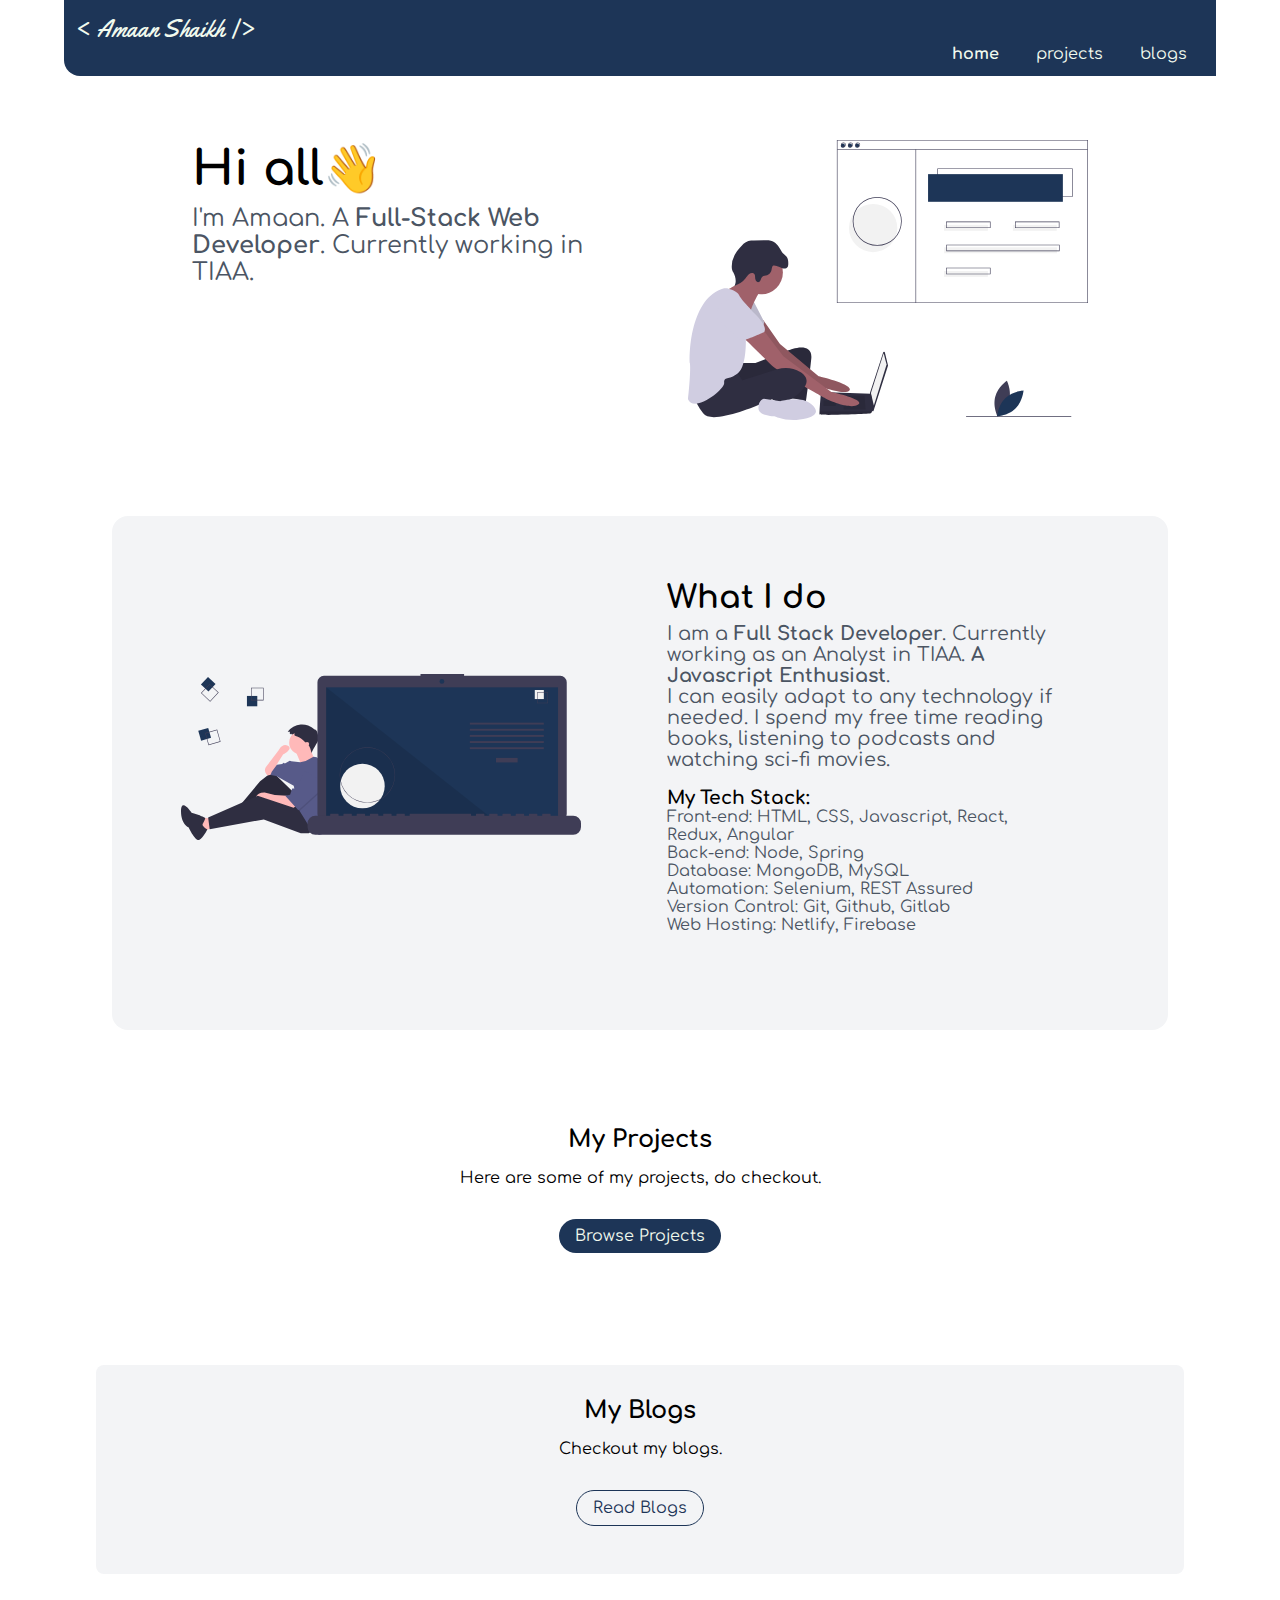
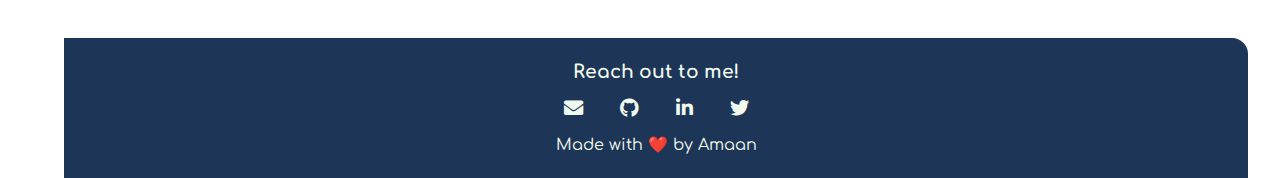
<file: index.html>
<!DOCTYPE html>
<html lang="en">
  <head>
    <meta charset="UTF-8" />
    <meta name="viewport" content="width=device-width, initial-scale=1.0" />
    <link rel="icon" href="/images/portfolio-icon.png" />
    <link rel="stylesheet" href="/styles/styles.css" />
    <link rel="stylesheet" href="/fontawesome/css/all.css" />
    <title>Amaan Shaikh | Home</title>
  </head>
  <body>
    <nav class="nav-container">
      <div class="nav-brand-logo">
        <a class="nav-brand-logo-link" href="/"
          >&lt; <span class="nav-brand-logo-text">Amaan Shaikh</span> /&gt;</a
        >
      </div>
      <ul class="nav-list list">
        <li class="list-item">
          <a class="nav-link active" href="/">home</a>
        </li>
        <li class="list-item">
          <a class="nav-link" href="/projects.html">projects</a>
        </li>
        <li class="list-item">
          <a class="nav-link" href="/blogs.html">blogs</a>
        </li>
      </ul>
    </nav>
    <header class="header-container">
      <div class="header-content">
        <h1>Hi all<span class="wave">👋</span></h1>
        <p>
          I'm Amaan. A <strong>Full-Stack Web Developer</strong>. Currently
          working in TIAA.
        </p>
      </div>
      <img
        src="/images/main-header.svg"
        class="image"
        style="margin-left: 2rem"
        alt="Header Image"
      />
    </header>
    <section class="more-info">
      <img src="/images/more-info.svg" class="image" alt="More Info Image" />
      <div class="more-info-content">
        <h1>What I do</h1>
        <p>
          I am a <strong>Full Stack Developer</strong>. Currently working as an
          Analyst in TIAA. <strong>A Javascript Enthusiast</strong>.
        </p>
        <p>
          I can easily adapt to any technology if needed. I spend my free time
          reading books, listening to podcasts and watching sci-fi movies.
        </p>
        <br />
        <h3>My Tech Stack:</h3>
        <ul class="list">
          <li>Front-end: HTML, CSS, Javascript, React, Redux, Angular</li>
          <li>Back-end: Node, Spring</li>
          <li>Database: MongoDB, MySQL</li>
          <li>Automation: Selenium, REST Assured</li>
          <li>Version Control: Git, Github, Gitlab</li>
          <li>Web Hosting: Netlify, Firebase</li>
        </ul>
      </div>
    </section>
    <section class="projects container">
      <h2>My Projects</h2>
      <p>Here are some of my projects, do checkout.</p>
      <a class="container-link" href="/projects.html">Browse Projects</a>
    </section>
    <section class="blogs container container-off">
      <h2>My Blogs</h2>
      <p>Checkout my blogs.</p>
      <a class="container-link container-link-off" href="/blogs.html"
        >Read Blogs</a
      >
    </section>

    <footer class="footer">
      <h3 class="footer-start">Reach out to me!</h3>
      <ul class="list footer-list">
        <li class="list-item">
          <a class="footer-icon-link" href="mailto:shaikhamaan257@gmail.com"
            ><i class="fas fa-envelope"></i
          ></a>
        </li>
        <li class="list-item">
          <a
            class="footer-icon-link"
            href="https://github.com/Amaan56"
            target="_blank"
            ><i class="fab fa-github"></i
          ></a>
        </li>
        <li class="list-item">
          <a
            class="footer-icon-link"
            href="https://www.linkedin.com/in/amaan-shaikh-95b520151/"
            target="_blank"
            ><i class="fab fa-linkedin-in"></i
          ></a>
        </li>
        <li class="list-item">
          <a
            class="footer-icon-link"
            href="https://twitter.com/AmaanShaikh56"
            target="_blank"
            ><i class="fab fa-twitter"></i
          ></a>
        </li>
      </ul>
      <p class="footer-end">Made with ❤️ by Amaan</p>
    </footer>
  </body>
</html>
</file>
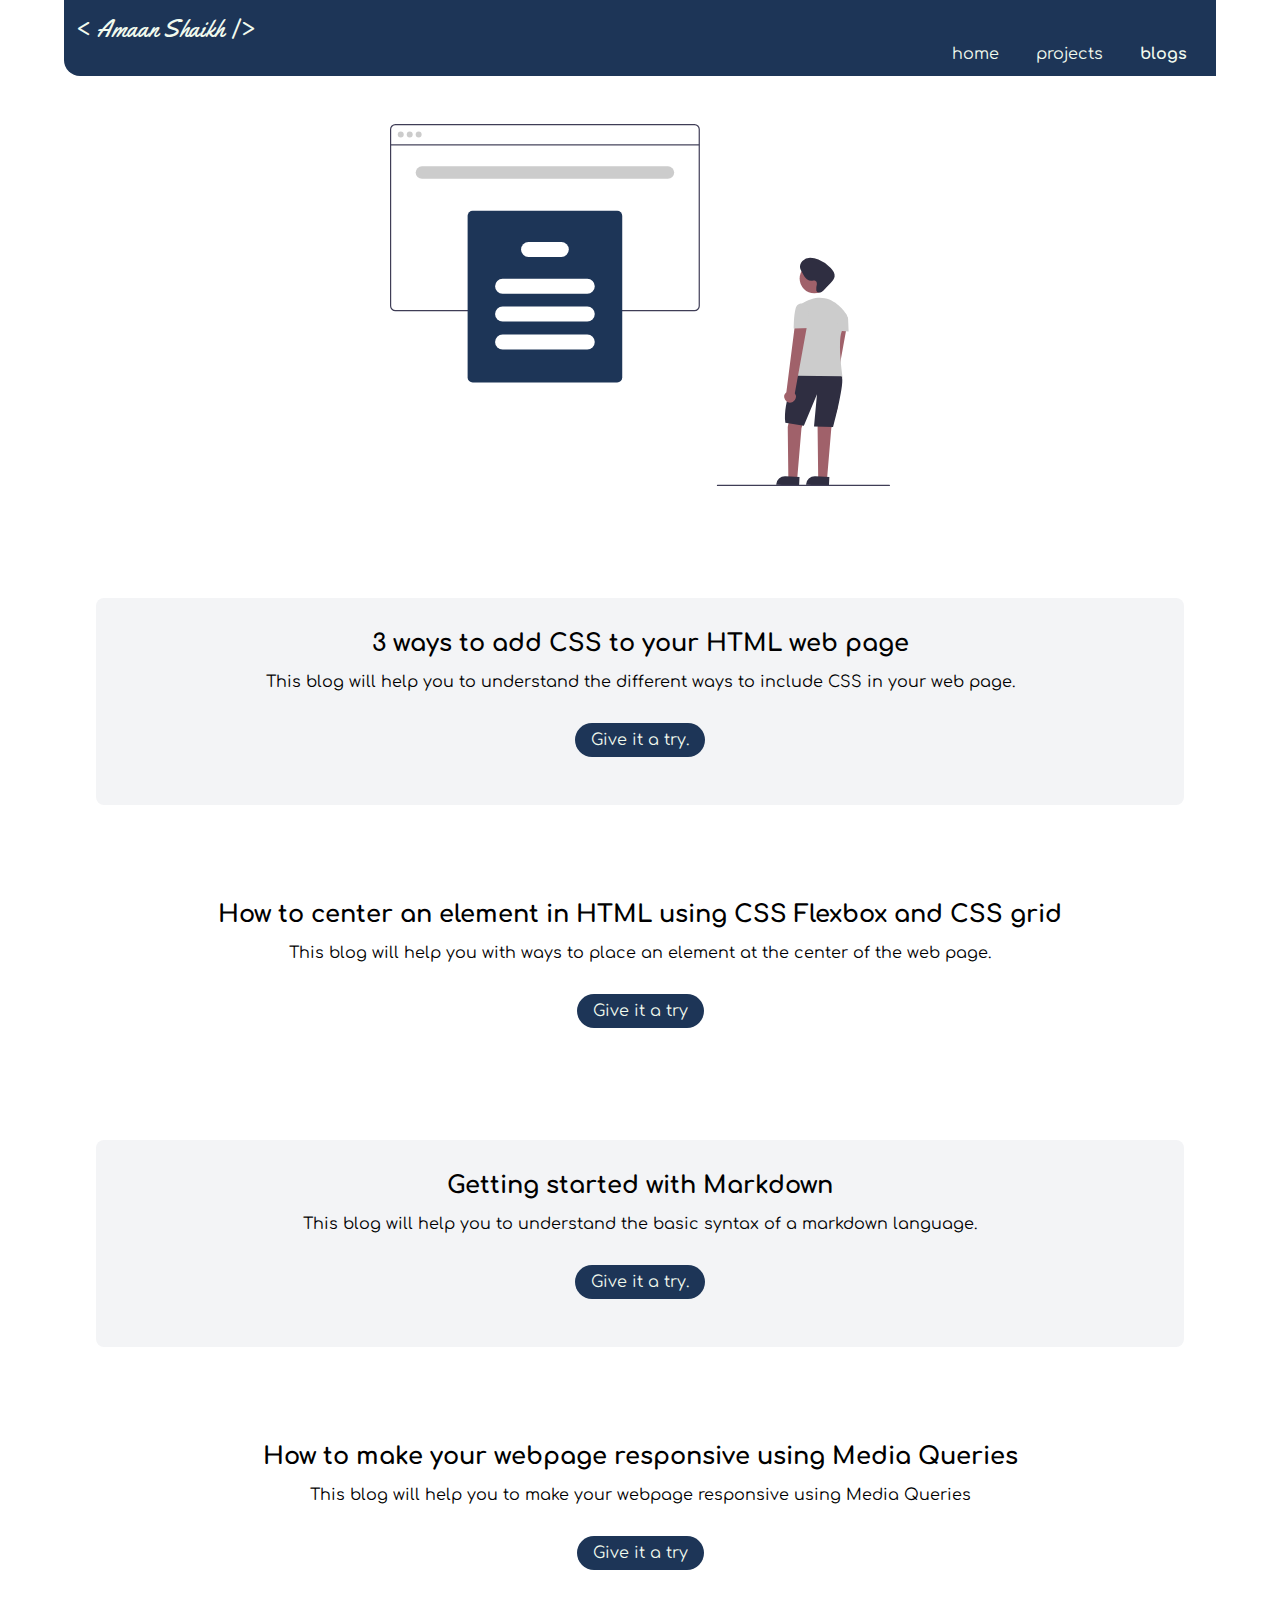
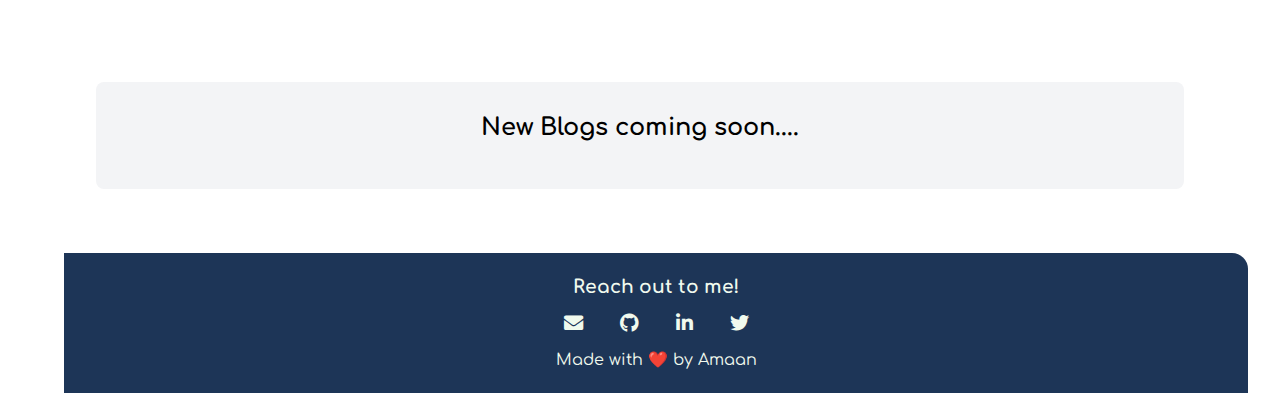
<file: blogs.html>
<!DOCTYPE html>
<html lang="en">
  <head>
    <meta charset="UTF-8" />
    <meta name="viewport" content="width=device-width, initial-scale=1.0" />
    <link rel="icon" href="/images/portfolio-icon.png" />
    <link rel="stylesheet" href="/styles/styles.css" />
    <link rel="stylesheet" href="/fontawesome/css/all.css" />
    <title>Amaan Shaikh | Blogs</title>
  </head>
  <body>
    <nav class="nav-container">
      <div class="nav-brand-logo">
        <a class="nav-brand-logo-link" href="/"
          >&lt; <span class="nav-brand-logo-text">Amaan Shaikh</span> /&gt;</a
        >
      </div>
      <ul class="nav-list list">
        <li class="list-item">
          <a class="nav-link" href="/">home</a>
        </li>
        <li class="list-item">
          <a class="nav-link" href="/projects.html">projects</a>
        </li>
        <li class="list-item">
          <a class="nav-link active" href="/blogs.html">blogs</a>
        </li>
      </ul>
    </nav>
    <header class="blog-header">
      <img
        class="image image-header"
        src="/images/blogs.svg"
        alt="Blog page images"
      />
    </header>
    <section class="container container-off">
      <h2>3 ways to add CSS to your HTML web page</h2>
      <p>
        This blog will help you to understand the different ways to include CSS
        in your web page.
      </p>
      <a
        class="container-link"
        href="https://dev.to/amaan56/3-ways-to-add-css-to-your-html-web-page-3k8j"
        target="_blank"
        >Give it a try.</a
      >
    </section>
    <section class="container">
      <h2>How to center an element in HTML using CSS Flexbox and CSS grid</h2>
      <p>
        This blog will help you with ways to place an element at the center of
        the web page.
      </p>
      <a
        class="container-link"
        href="https://dev.to/amaan56/how-to-center-an-element-in-html-using-css-flexbox-and-css-grid-10id"
        target="_blank"
        >Give it a try</a
      >
    </section>
    <section class="container container-off">
      <h2>Getting started with Markdown</h2>
      <p>
        This blog will help you to understand the basic syntax of a markdown
        language.
      </p>
      <a
        class="container-link"
        href="https://dev.to/amaan56/getting-started-with-markdown-4fjf"
        target="_blank"
        >Give it a try.</a
      >
    </section>
    <section class="container">
      <h2>How to make your webpage responsive using Media Queries</h2>
      <p>
        This blog will help you to make your webpage responsive using Media
        Queries
      </p>
      <a
        class="container-link"
        href="https://dev.to/amaan56/how-to-make-your-webpage-responsive-using-media-queries-33f4"
        target="_blank"
        >Give it a try</a
      >
    </section>
    <section class="container container-off">
      <h2>New Blogs coming soon....</h2>
    </section>

    <footer class="footer">
      <h3 class="footer-start">Reach out to me!</h3>
      <ul class="list footer-list">
        <li class="list-item">
          <a class="footer-icon-link" href="mailto:shaikhamaan257@gmail.com"
            ><i class="fas fa-envelope"></i
          ></a>
        </li>
        <li class="list-item">
          <a
            class="footer-icon-link"
            href="https://github.com/Amaan56"
            target="_blank"
            ><i class="fab fa-github"></i
          ></a>
        </li>
        <li class="list-item">
          <a
            class="footer-icon-link"
            href="https://www.linkedin.com/in/amaan-shaikh-95b520151/"
            target="_blank"
            ><i class="fab fa-linkedin-in"></i
          ></a>
        </li>
        <li class="list-item">
          <a
            class="footer-icon-link"
            href="https://twitter.com/AmaanShaikh56"
            target="_blank"
            ><i class="fab fa-twitter"></i
          ></a>
        </li>
      </ul>
      <p class="footer-end">Made with ❤️ by Amaan</p>
    </footer>
  </body>
</html>
</file>
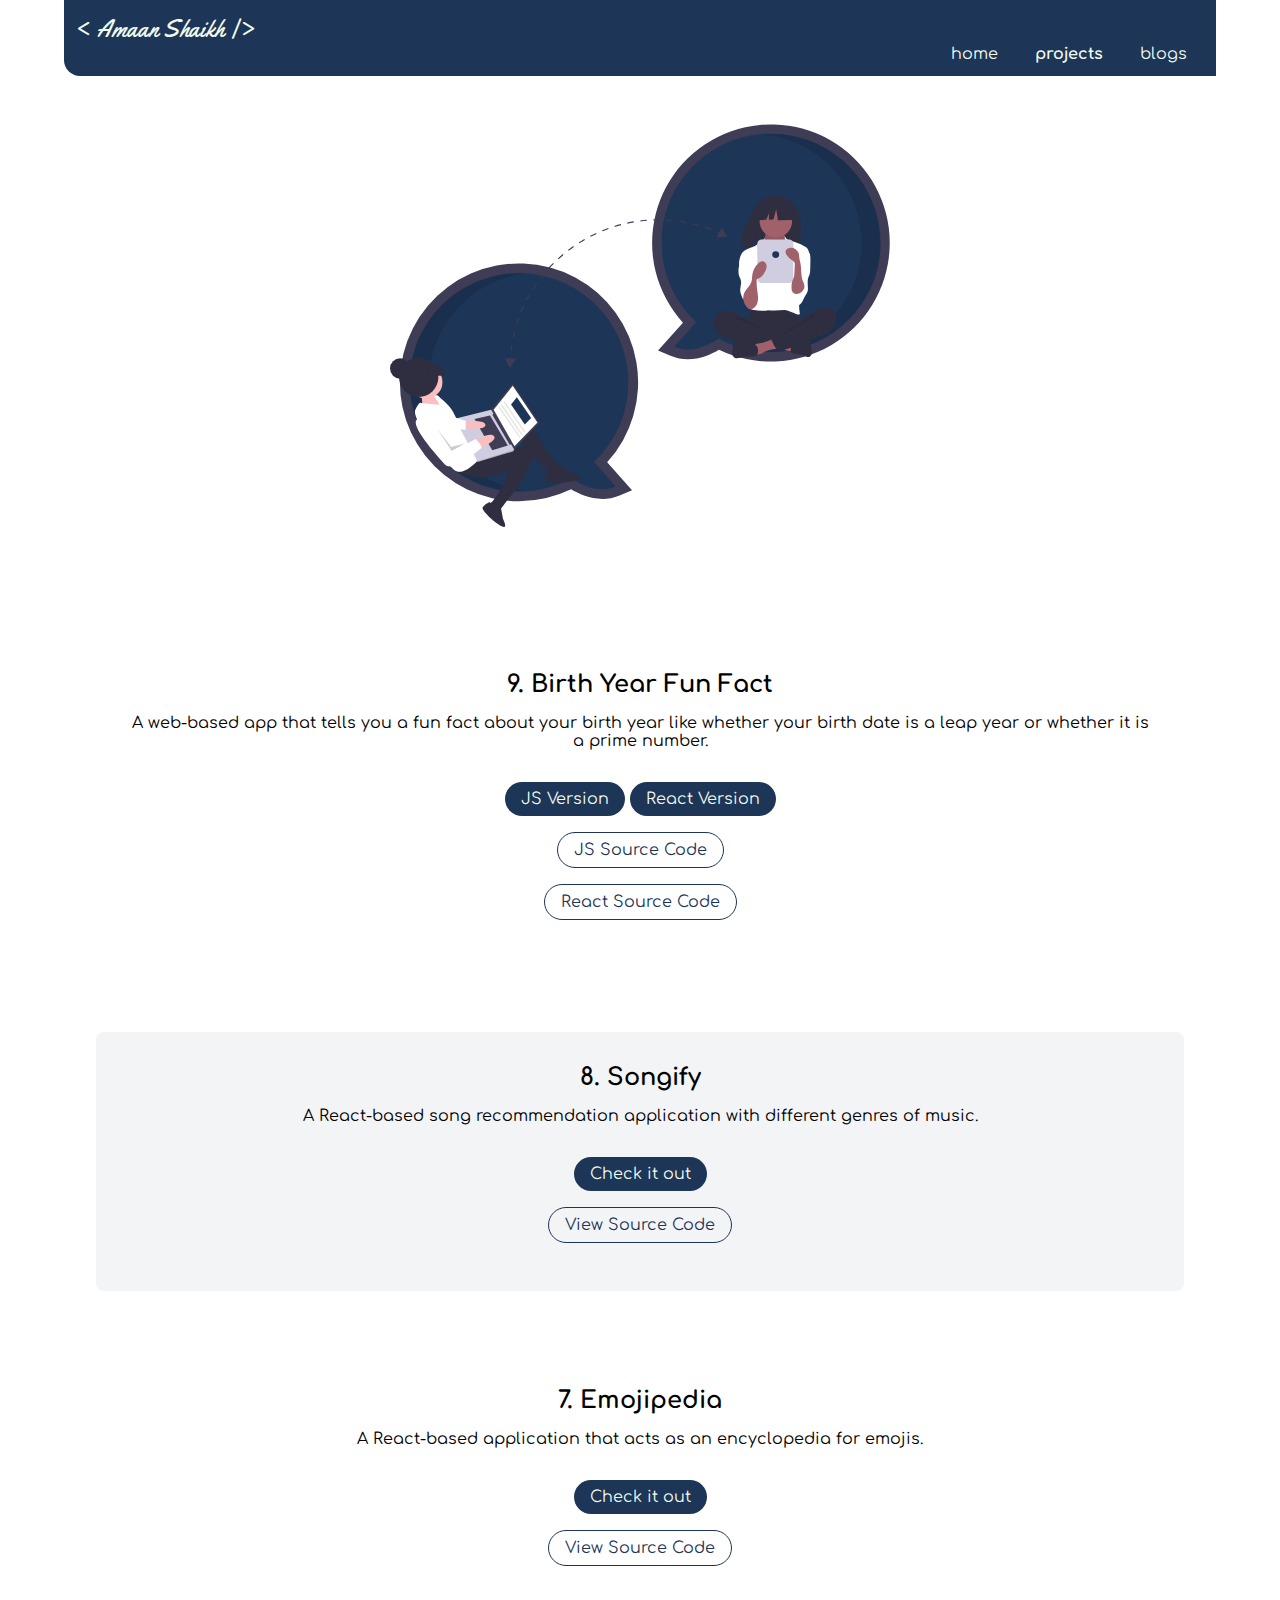
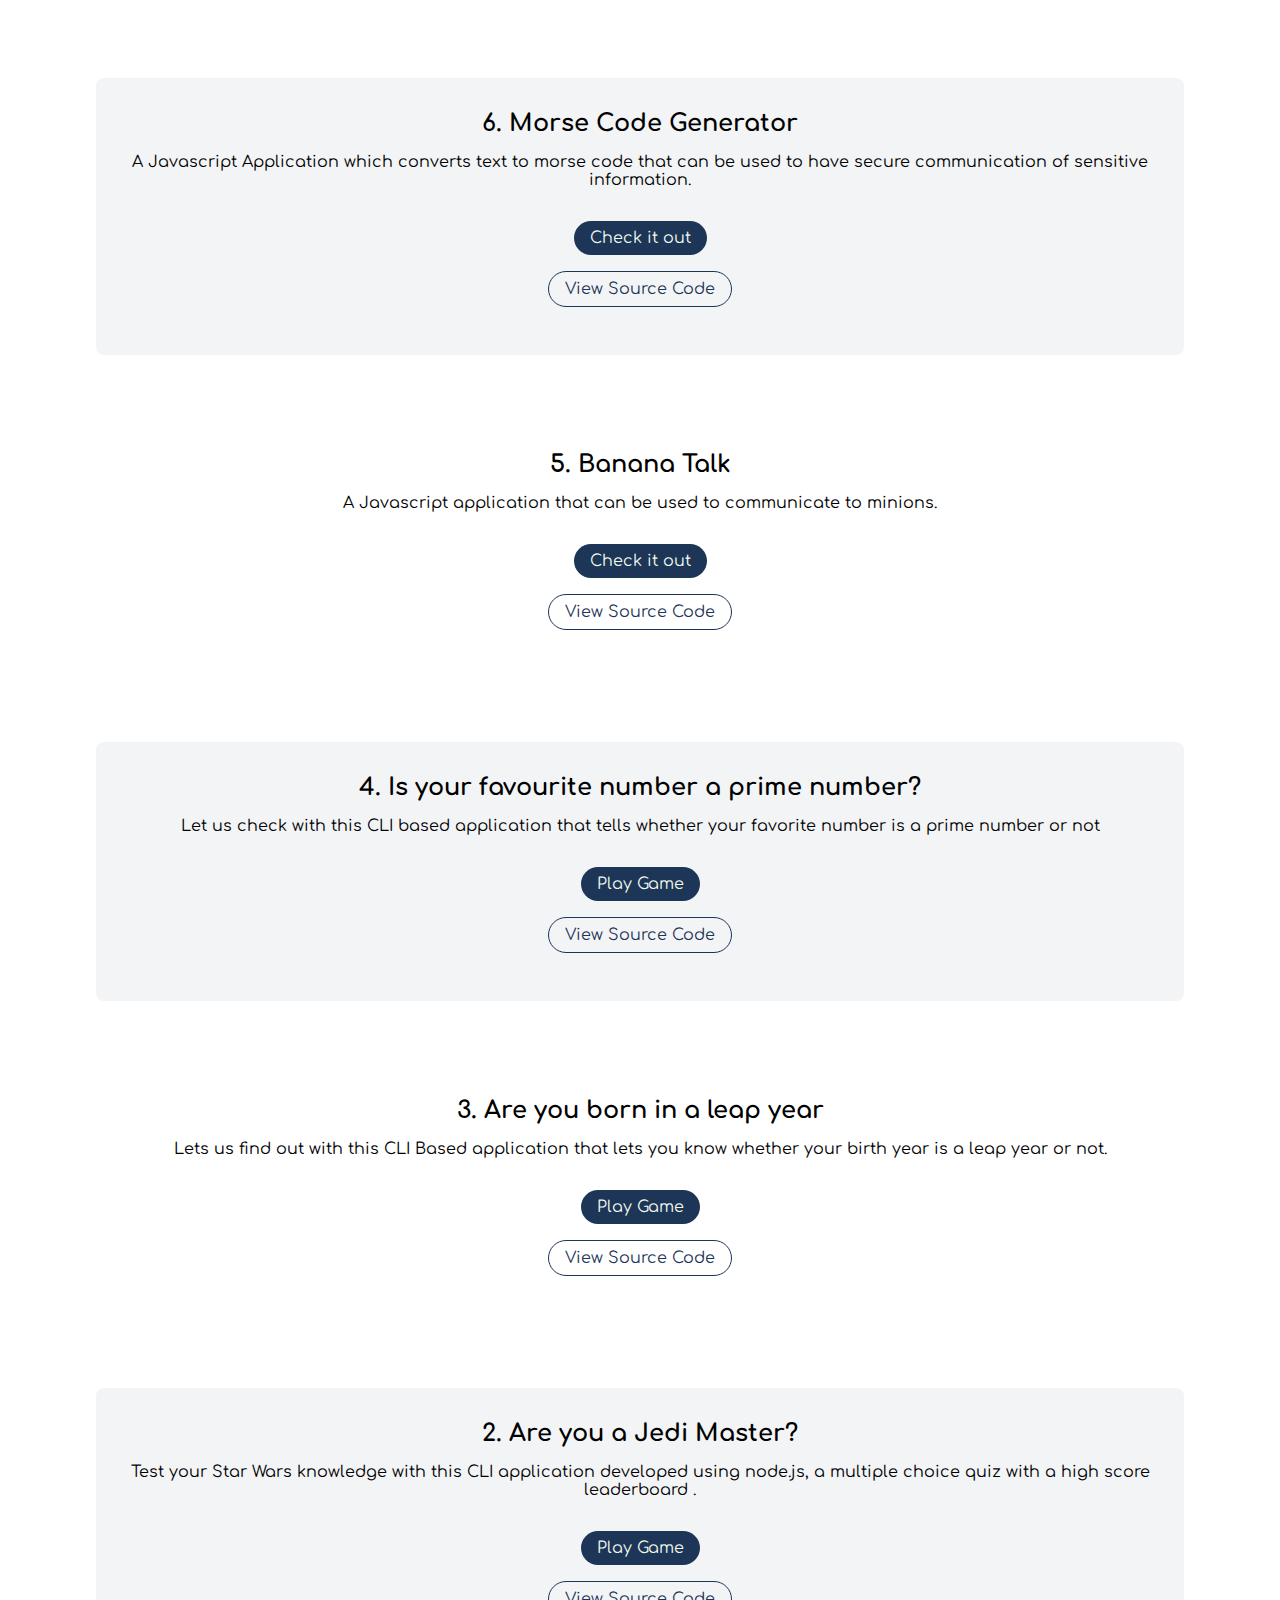
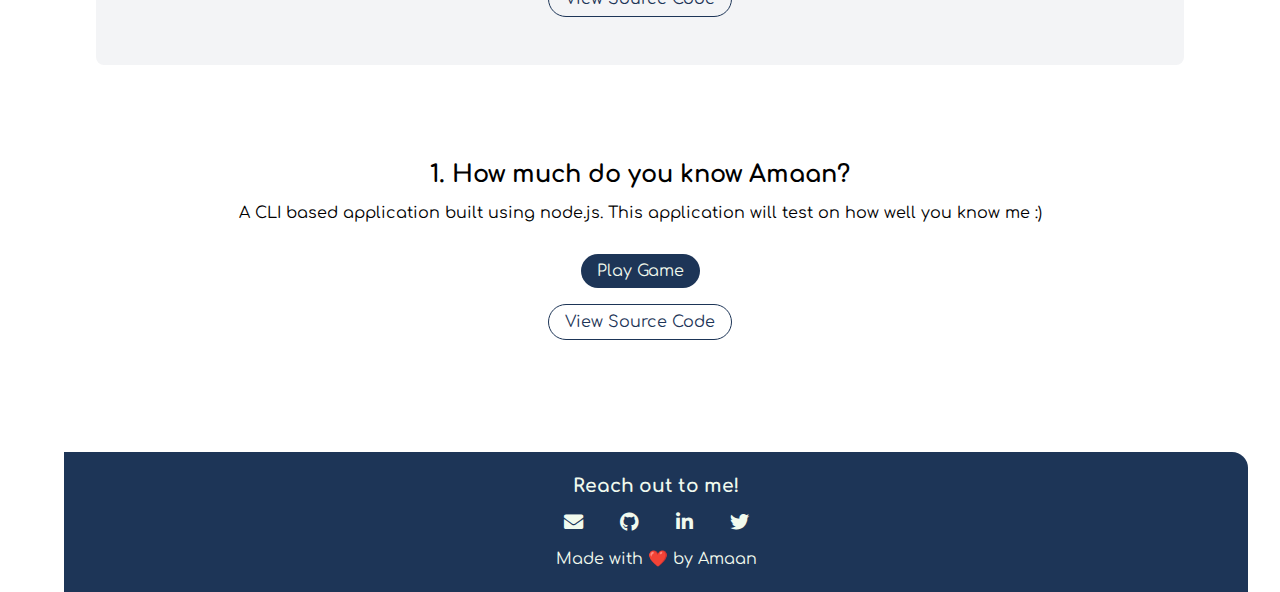
<file: projects.html>
<!DOCTYPE html>
<html lang="en">
  <head>
    <meta charset="UTF-8" />
    <meta name="viewport" content="width=device-width, initial-scale=1.0" />
    <link rel="icon" href="/images/portfolio-icon.png" />
    <link rel="stylesheet" href="/styles/styles.css" />
    <link rel="stylesheet" href="/fontawesome/css/all.css" />
    <title>Amaan Shaikh | Projects</title>
  </head>
  <body>
    <nav class="nav-container">
      <div class="nav-brand-logo">
        <a class="nav-brand-logo-link" href="/"
          >&lt; <span class="nav-brand-logo-text">Amaan Shaikh</span> /&gt;</a
        >
      </div>
      <ul class="nav-list list">
        <li class="list-item">
          <a class="nav-link" href="/">home</a>
        </li>
        <li class="list-item active">
          <a class="nav-link" href="/projects.html">projects</a>
        </li>
        <li class="list-item">
          <a class="nav-link" href="/blogs.html">blogs</a>
        </li>
      </ul>
    </nav>
    <header class="project-header">
      <img
        class="image image-header"
        src="/images/projects.svg"
        alt="Project page images"
      />
    </header>
    <section class="container">
      <h2>9. Birth Year Fun Fact</h2>
      <p>
        A web-based app that tells you a fun fact about your birth year like
        whether your birth date is a leap year or whether it is a prime number.
      </p>
      <a
        class="container-link"
        href="https://fun-fact-in-js.netlify.app/"
        target="_blank"
        >JS Version</a
      >
      <a
        class="container-link"
        href="https://fun-fact-react.netlify.app/"
        target="_blank"
        >React Version</a
      >
      <br />
      <a
        class="container-link container-link-off"
        href="https://github.com/Amaan56/fun-fact-birth-year"
        target="_blank"
        style="background-color: white"
        >JS Source Code</a
      >
      <br />
      <a
        class="container-link container-link-off"
        href="https://github.com/Amaan56/fun-fact-react"
        target="_blank"
        style="background-color: white"
        >React Source Code</a
      >
    </section>
    <section class="container container-off">
      <h2>8. Songify</h2>
      <p>
        A React-based song recommendation application with different genres of
        music.
      </p>
      <a
        class="container-link"
        href="https://songify-react.netlify.app/"
        target="_blank"
        >Check it out</a
      >
      <br />
      <a
        class="container-link container-link-off"
        target="_blank"
        href="https://github.com/Amaan56/songify"
        >View Source Code</a
      >
    </section>
    <section class="container">
      <h2>7. Emojipedia</h2>
      <p>A React-based application that acts as an encyclopedia for emojis.</p>
      <a
        class="container-link"
        href="https://emojipedia-react.netlify.app/"
        target="_blank"
        >Check it out</a
      >
      <br />
      <a
        class="container-link container-link-off"
        href="https://github.com/Amaan56/emojipedia"
        target="_blank"
        style="background-color: white"
        >View Source Code</a
      >
    </section>
    <section class="container container-off">
      <h2>6. Morse Code Generator</h2>
      <p>
        A Javascript Application which converts text to morse code that can be
        used to have secure communication of sensitive information.
      </p>
      <a
        class="container-link"
        href="https://morse-code-translator-app.netlify.app/"
        target="_blank"
        >Check it out</a
      >
      <br />
      <a
        class="container-link container-link-off"
        target="_blank"
        href="https://github.com/Amaan56/morse-code-generator"
        >View Source Code</a
      >
    </section>
    <section class="container">
      <h2>5. Banana Talk</h2>
      <p>
        A Javascript application that can be used to communicate to minions.
      </p>
      <a
        class="container-link"
        href="https://banana-minion-translator.netlify.app/"
        target="_blank"
        >Check it out</a
      >
      <br />
      <a
        class="container-link container-link-off"
        href="https://github.com/Amaan56/banana-talk"
        target="_blank"
        style="background-color: white"
        >View Source Code</a
      >
    </section>
    <section class="container container-off">
      <h2>4. Is your favourite number a prime number?</h2>
      <p>
        Let us check with this CLI based application that tells whether your
        favorite number is a prime number or not
      </p>
      <a
        class="container-link"
        href="https://repl.it/@Amaan56/prime-number?embed=1output=1#index.js"
        target="_blank"
        >Play Game</a
      >
      <br />
      <a
        class="container-link container-link-off"
        target="_blank"
        href="https://github.com/Amaan56/fav-number-prime-number"
        >View Source Code</a
      >
    </section>
    <section class="container">
      <h2>3. Are you born in a leap year</h2>
      <p>
        Lets us find out with this CLI Based application that lets you know
        whether your birth year is a leap year or not.
      </p>
      <a
        class="container-link"
        href="https://repl.it/@Amaan56/leap-year?embed=1output=1#index.js"
        target="_blank"
        >Play Game</a
      >
      <br />
      <a
        class="container-link container-link-off"
        href="https://github.com/Amaan56/birthyear-leapyear"
        target="_blank"
        style="background-color: white"
        >View Source Code</a
      >
    </section>
    <section class="container container-off">
      <h2>2. Are you a Jedi Master?</h2>
      <p>
        Test your Star Wars knowledge with this CLI application developed using
        node.js, a multiple choice quiz with a high score leaderboard .
      </p>
      <a
        class="container-link"
        href="https://repl.it/@Amaan56/Star-Wars-Game?embed=1output=1#index.js"
        target="_blank"
        >Play Game</a
      >
      <br />
      <a
        class="container-link container-link-off"
        target="_blank"
        href="https://github.com/Amaan56/neogcamp-week-1-assignment"
        >View Source Code</a
      >
    </section>
    <section class="container">
      <h2>1. How much do you know Amaan?</h2>
      <p>
        A CLI based application built using node.js. This application will test
        on how well you know me :)
      </p>
      <a
        class="container-link"
        href="https://repl.it/@Amaan56/Session-1-Quiz-App?embed=1output=1#index.js"
        target="_blank"
        >Play Game</a
      >
      <br />
      <a
        class="container-link container-link-off"
        href="https://github.com/Amaan56/neogcamp-session-1-quiz-app"
        target="_blank"
        style="background-color: white"
        >View Source Code</a
      >
    </section>
    <footer class="footer">
      <h3 class="footer-start">Reach out to me!</h3>
      <ul class="list footer-list">
        <li class="list-item">
          <a class="footer-icon-link" href="mailto:shaikhamaan257@gmail.com"
            ><i class="fas fa-envelope"></i
          ></a>
        </li>
        <li class="list-item">
          <a
            class="footer-icon-link"
            href="https://github.com/Amaan56"
            target="_blank"
            ><i class="fab fa-github"></i
          ></a>
        </li>
        <li class="list-item">
          <a
            class="footer-icon-link"
            href="https://www.linkedin.com/in/amaan-shaikh-95b520151/"
            target="_blank"
            ><i class="fab fa-linkedin-in"></i
          ></a>
        </li>
        <li class="list-item">
          <a
            class="footer-icon-link"
            href="https://twitter.com/AmaanShaikh56"
            target="_blank"
            ><i class="fab fa-twitter"></i
          ></a>
        </li>
      </ul>
      <p class="footer-end">Made with ❤️ by Amaan</p>
    </footer>
  </body>
</html>
</file>
<file: styles/styles.css>
@import url('https://fonts.googleapis.com/css2?family=Comfortaa:wght@400;700&display=swap');
@import url('https://fonts.googleapis.com/css2?family=Yellowtail&display=swap');

* {
  margin: 0;
  padding: 0;
}
:root {
  --primary-color: #1d3557;
  --secondary-color: #f1faee;
  --gray-color: #4b5563;
  --light-gray-color: #f3f4f6;
}

body {
  font-family: 'Comfortaa', cursive;
  width: 90vw;
  margin: auto;
}

.nav-container {
  background-color: var(--primary-color);
  color: var(--secondary-color);
  padding: 0.8rem;
  border-bottom-left-radius: 1rem;
}

.nav-brand-logo-text {
  font-family: 'Yellowtail', cursive;
}

.nav-list {
  text-align: right;
  list-style: none;
}

.list-item {
  display: inline;
}

.nav-link {
  text-decoration: none;
  padding: 0 1rem;
  color: var(--secondary-color);
}

.nav-brand-logo-link {
  text-decoration: none;
  color: var(--secondary-color);
  font-size: 1.5rem;
}

.active {
  font-weight: bold;
}

.header-container {
  padding: 4rem 1rem;
  display: flex;
  flex-wrap: wrap;
  justify-content: space-evenly;
  margin-bottom: 2rem;
  width: 80vw;
  margin: auto;
}

.image {
  max-width: 400px;
  margin-bottom: 2rem;
}

.header-content {
  max-width: 400px;
  margin-bottom: 2rem;
}

.header-content > h1 {
  font-size: 3rem;
  margin-bottom: 0.5rem;
}

.header-content > p {
  font-size: 1.5rem;
  color: var(--gray-color);
}

.more-info {
  padding: 4rem 1rem;
  display: flex;
  justify-content: space-evenly;
  flex-wrap: wrap;
  margin-bottom: 2rem;
  width: 80vw;
  margin: auto;
  background-color: var(--light-gray-color);
  border-radius: 1rem;
}

.more-info-content {
  max-width: 400px;
  margin-right: 2rem;
  margin-left: 2rem;
  margin-bottom: 2rem;
}

.more-info-content > h1 {
  font-size: 2rem;
  margin-bottom: 0.5rem;
}

.more-info-content > p {
  font-size: 1.2rem;
  color: var(--gray-color);
}
.list {
  list-style: none;
}

.more-info-content > ul > li {
  font-size: 1rem;
  color: var(--gray-color);
}
.wave {
  animation-name: wave-animation;
  animation-duration: 2.5s;
  animation-iteration-count: infinite;
  transform-origin: 70% 70%;
  display: inline-block;
}

.container {
  width: 80vw;
  margin: auto;
  text-align: center;
  padding: 2rem;
  margin-top: 4rem;
  margin-bottom: 4rem;
}
.container > h2 {
  margin-bottom: 1rem;
}

.container > p {
  margin-bottom: 2rem;
  font-weight: normal;
  color: black;
}

.container-link {
  text-decoration: none;
  background-color: var(--primary-color);
  color: var(--secondary-color);
  padding: 0.5rem 1rem;
  border-radius: 2rem;
  display: inline-block;
  margin-bottom: 1rem;
}

.container-link-off {
  background-color: var(--light-gray-color);
  color: var(--primary-color);
  border: 1px solid var(--primary-color);
}

.container-off {
  background-color: var(--light-gray-color);
  border-radius: 0.5rem;
}

.footer {
  text-align: center;
  background-color: var(--primary-color);
  color: var(--secondary-color);
  padding: 1rem;
  border-top-right-radius: 1rem;
  width: 90vw;
  margin: auto;
}

.footer-start {
  padding: 0.5rem;
}

.footer-list {
  padding: 0.5rem;
}

.footer-list > li {
  padding: 0 1rem;
}

.footer-icon-link {
  text-decoration: none;
  color: var(--secondary-color);
}
.footer-icon-link > i {
  font-size: 1.2rem;
}

.footer-end {
  padding: 0.5rem;
}

.project-header {
  width: 80vw;
  margin: auto;
}

.image-header {
  max-width: 500px;
  margin: auto;
  width: 100%;
  display: block;
  padding: 3rem 0;
}

@keyframes wave-animation {
  0% {
    transform: rotate(0deg);
  }
  10% {
    transform: rotate(14deg);
  }
  20% {
    transform: rotate(-8deg);
  }
  30% {
    transform: rotate(14deg);
  }
  40% {
    transform: rotate(-4deg);
  }
  50% {
    transform: rotate(10deg);
  }
  60% {
    transform: rotate(0deg);
  }
  100% {
    transform: rotate(0deg);
  }
}

@media only screen and (max-width: 500px) {
  body {
    width: 90vw;
  }

  .image {
    max-width: 200px;
    margin-bottom: 1rem;
  }

  .header-content > h1 {
    font-size: 1.6rem;
    margin-bottom: 0.3rem;
  }

  .header-content > p {
    font-size: 1rem;
  }

  .more-info-content > h1 {
    font-size: 1.4rem;
  }

  .more-info-content > p {
    font-size: 0.8rem;
  }

  .more-info-content > ul > li {
    font-size: 0.8rem;
  }

  .more-info-content > h3 {
    font-size: 1rem;
  }

  .container {
    width: 80vw;
    padding: 1rem;
    margin-top: 2rem;
    margin-bottom: 2rem;
  }

  .container h2 {
    font-size: 1.2rem;
  }

  .container p {
    font-size: 0.8rem;
  }

  .container-link {
    padding: 0.3rem 0.8rem;
    font-size: 0.8rem;
    margin-bottom: 0.8rem;
  }

  .footer {
    padding: 0.4rem;
    width: 90vw;
  }

  .footer-icon-link > i {
    font-size: 0.9rem;
  }

  .footer-start {
    padding: 0.3rem;
    font-size: 1rem;
  }
  .footer-end {
    padding: 0.2rem;
    font-size: 0.8rem;
  }
}
</file>
